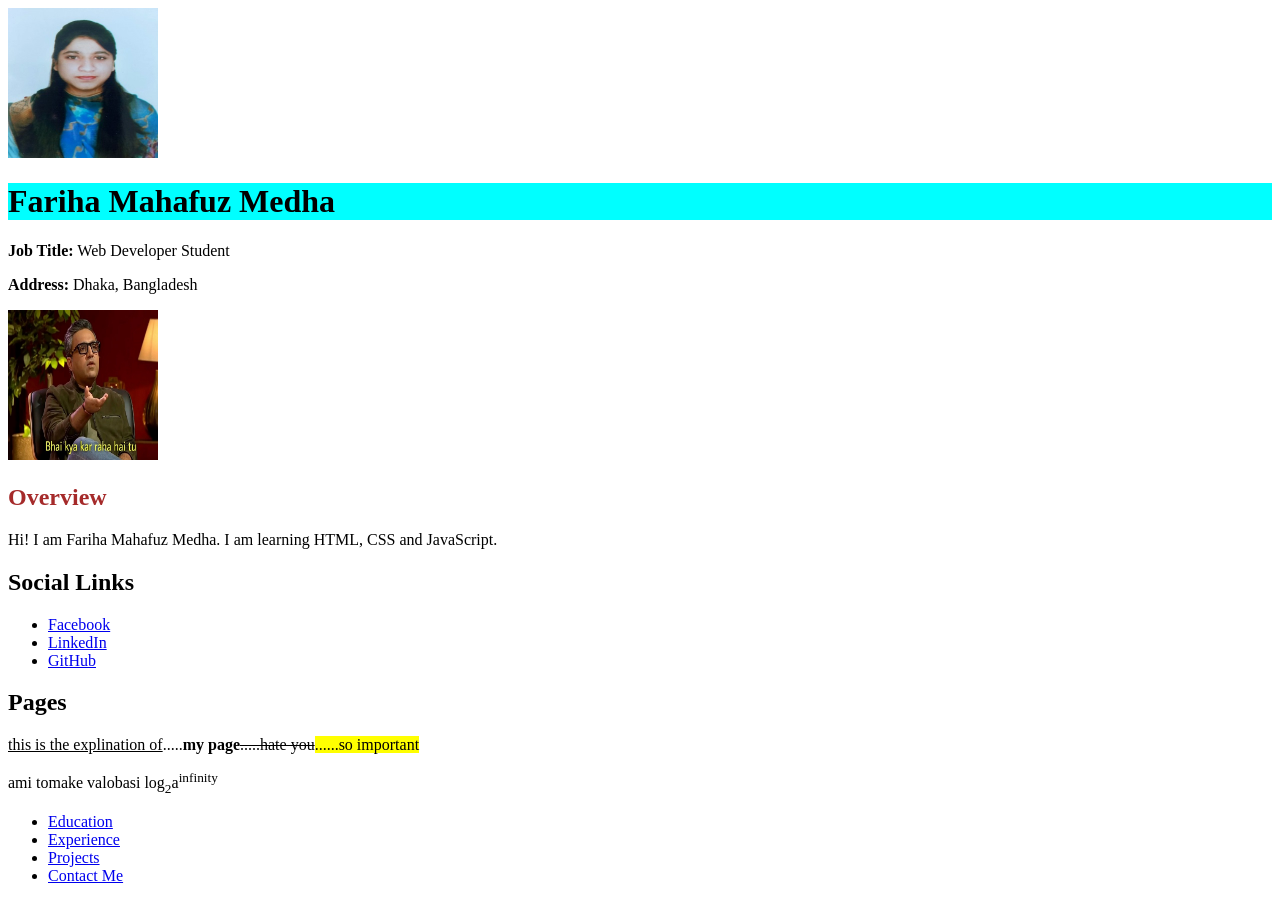
<file: portfolio/index.html>
<!DOCTYPE html>
<html lang="en">
  <head>
    <meta charset="UTF-8">
    <meta name="viewport" content="width=device-width, initial-scale=1.0">
    <title>Fariha Mahafuz Medha</title>
  </head>
 
  <body>
 
    <img src="image/picture.jpeg" alt="My Photo" width="150" height="150">
 
    <h1 style="background-color: aqua;">Fariha Mahafuz Medha</h1>
    <p><b >Job Title:</b> Web Developer Student</p>
    <p><b>Address:</b> Dhaka, Bangladesh</p>
    <img src="medha/pic1.jpg" alt="My Photo" width="150" height="150">
 
    <h2 style="color: brown;">Overview</h2>
    <p>Hi! I am Fariha Mahafuz Medha. I am learning HTML, CSS and JavaScript.</p>
 
    <h2>Social Links</h2>
    <ul>
      <li><a href="https://facebook.com" target="_blank">Facebook</a></li>
      <li><a href="https://linkedin.com" target="_blank">LinkedIn</a></li>
      <li><a href="https://github.com" target="_blank">GitHub</a></li>
    </ul>
 
    <h2>Pages</h2>
       <p><ins>this is the explination of</ins>.....<strong>my page</strong><del>.....hate you</del><mark>......so important</mark> </p>
       <p>ami tomake valobasi log<sub>2</sub>a<sup>infinity</sup></p>
    
       <ul>
      <li><a href="education.html">Education</a></li>
      <li><a href="experience.html">Experience</a></li>
      <li><a href="projects.html">Projects</a></li>
      <li><a href="contactme.html">Contact Me</a></li>
    </ul>
 
  </body>
</html>
</file>
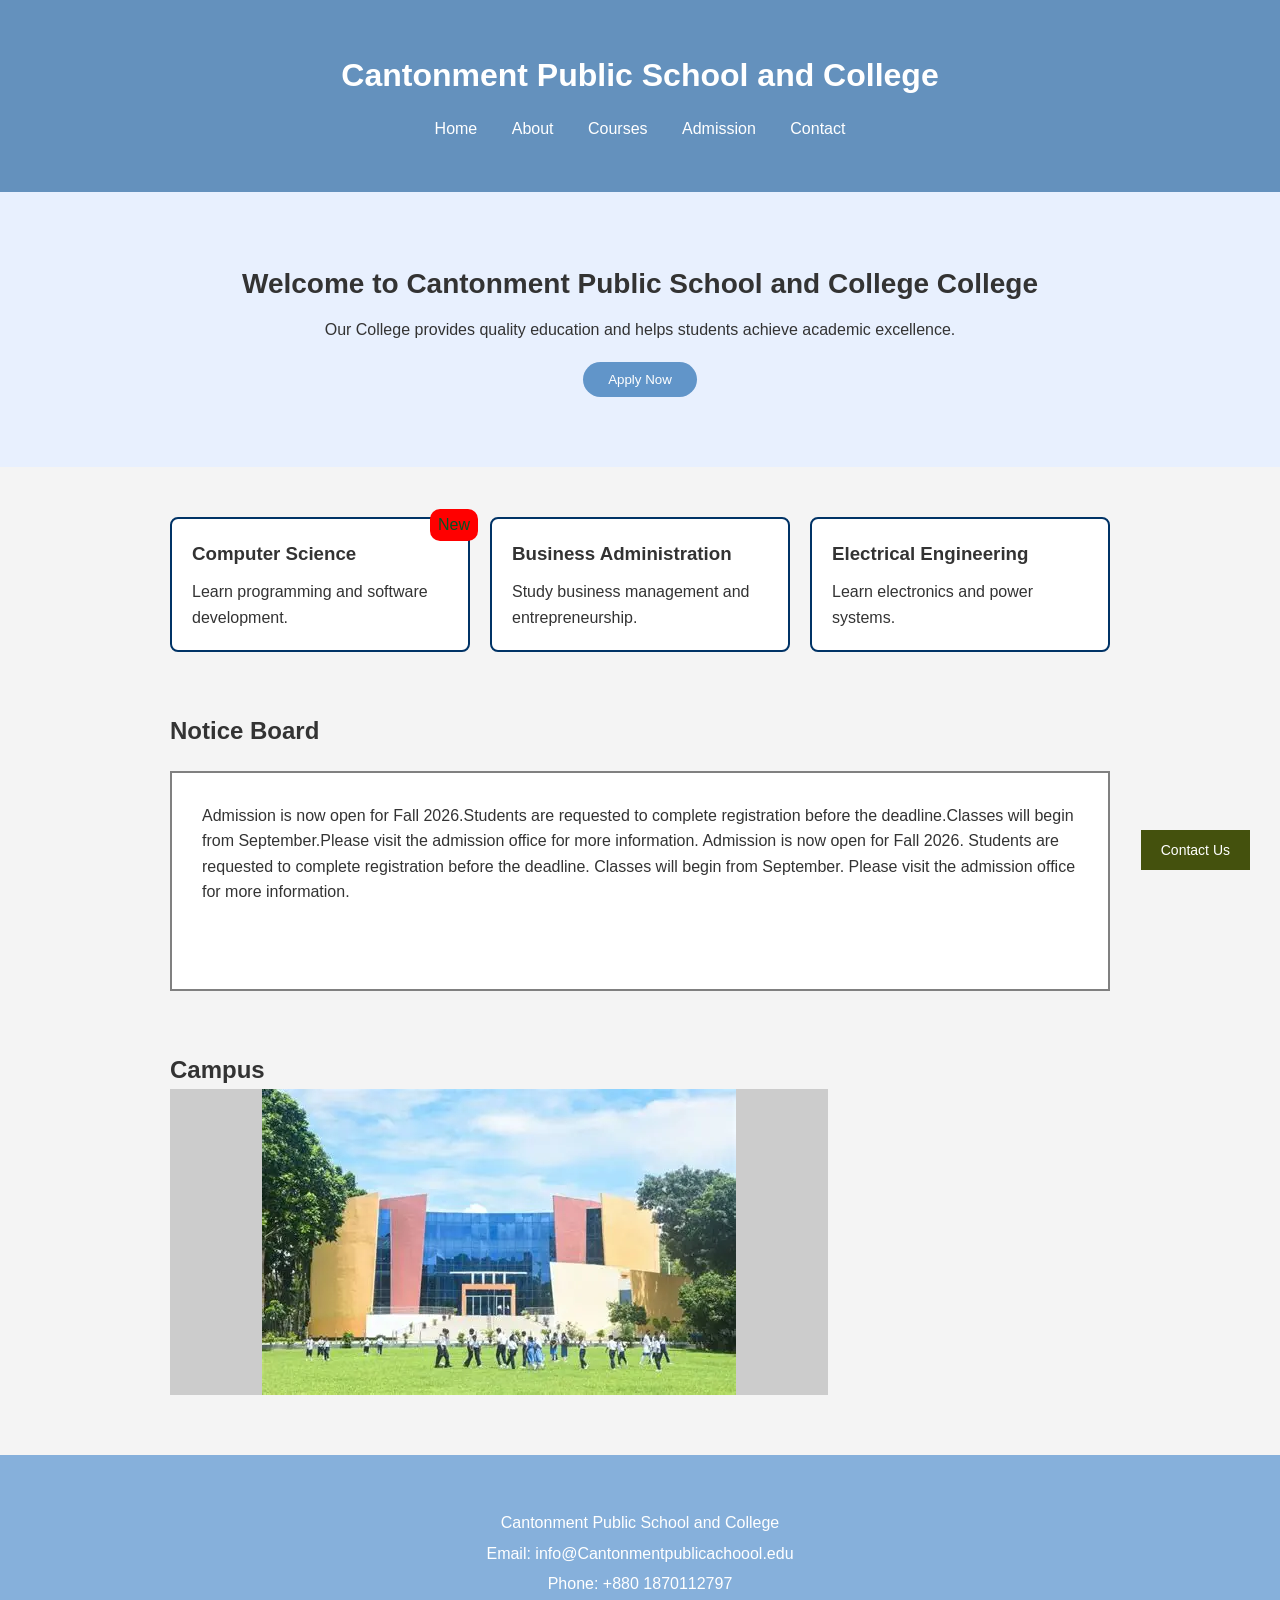
<file: lab/4th class/index.html>
<!DOCTYPE html>
<html lang="en">

<head>
    <meta charset="UTF-8">
    <title>Cantonment Public School and College</title>
    <link rel="stylesheet" href="stylee.css">
</head>

<body>

    <header class="header">
        <div class="container">
            <h1>Cantonment Public School and College</h1>
            <nav class="navbar">
                <ul class="nav-list">
                    <li class="nav-item"><a href="#">Home</a></li>
                    <li class="nav-item"><a href="#">About</a></li>
                    <li class="nav-item"><a href="#">Courses</a></li>
                    <li class="nav-item"><a href="#">Admission</a></li>
                    <li class="nav-item"><a href="#">Contact</a></li>
                </ul>
            </nav>
        </div>
    </header>

    <section class="welcome">
        <div class="container">
            <h2>Welcome to Cantonment Public School and College College</h2>
            <p>Our College provides quality education and helps students achieve academic excellence.</p>
            <button>Apply Now</button>
        </div>
    </section>

    <section class="container">
        <div class="courses">

            <div class="course-card">
                <span class="badge">New</span>
                <h3>Computer Science</h3>
                <p>Learn programming and software development.</p>
            </div>

            <div class="course-card">
                <h3>Business Administration</h3>
                <p>Study business management and entrepreneurship.</p>
            </div>

            <div class="course-card">
                <h3>Electrical Engineering</h3>
                <p>Learn electronics and power systems.</p>
            </div>

        </div>
    </section>

    <section class="container">
        <h2>Notice Board</h2>
        <div class="notice">
            Admission is now open for Fall 2026.Students are requested to complete registration before the
            deadline.Classes will begin from September.Please visit the admission office for more information.
            Admission is now open for Fall 2026.
            Students are requested to complete registration before the deadline.
            Classes will begin from September.
            Please visit the admission office for more information.
        </div>



    </section>

    <section class="container">
        <h2>Campus</h2>
        <div class="image-box">
            <img src="campus.jpg" alt="Campus Photo">
        </div>
        <div class="info-box">
            Visit Our Campus
        </div>
        </div>
    </section>

    <button class="contact-btn">Contact Us</button>

    <footer class="footer">
        <div class="container">
            <p>Cantonment Public School and College</p>
            <p>Email: info@Cantonmentpublicachoool.edu</p>
            <p>Phone: +880 1870112797</p>
        </div>
    </footer>

</body>

</html>
</file>
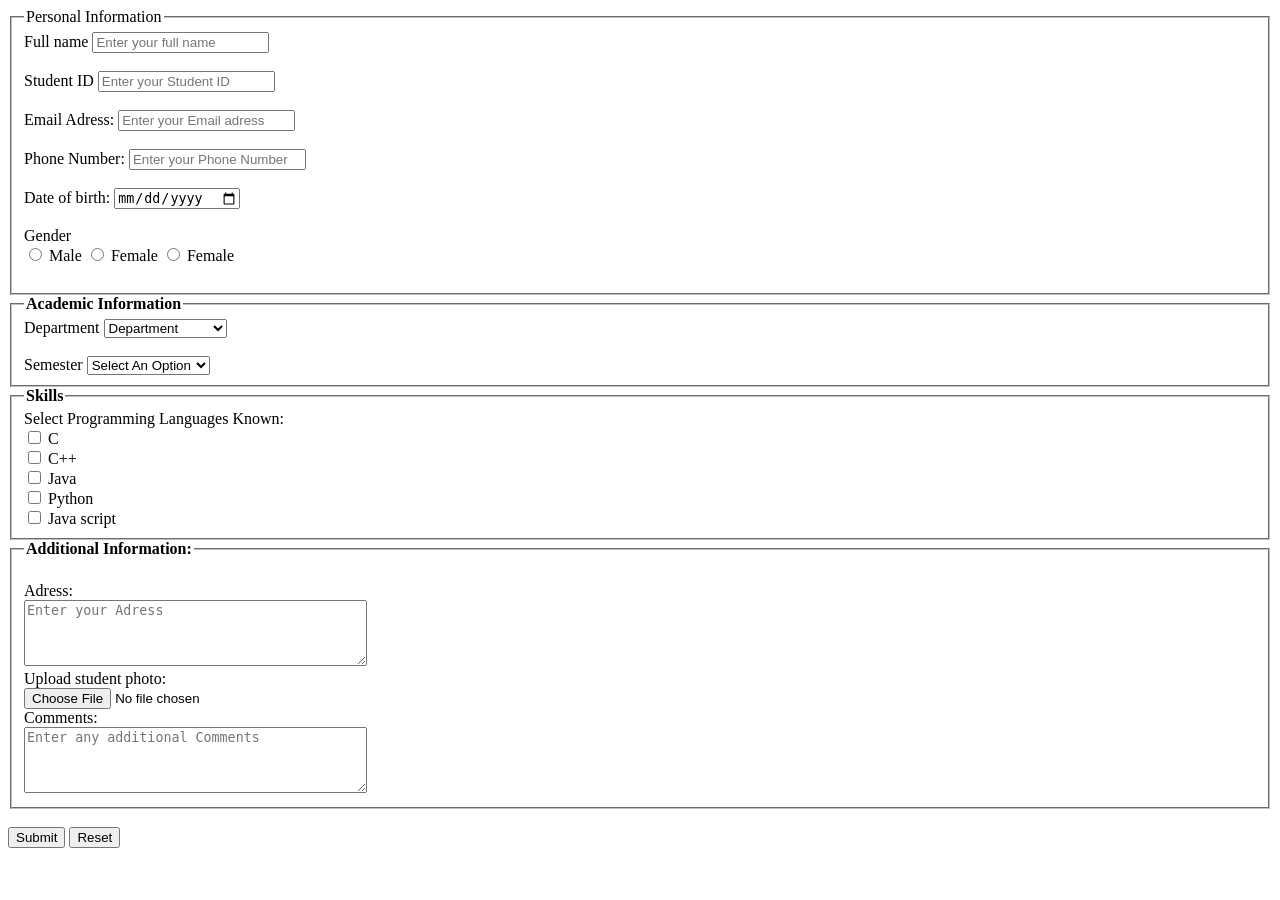
<file: lab 3 task/student_registration.html>
<!DOCTYPE html>
<html lang="en">

<head>
    <meta charset="UTF-8">
    <meta name="viewport" content="width=device-width, initial-scale=1.0">
    <title>Document</title>
</head>

<body>
    <form action="#" nmethod="post">

        <fieldset>
            <legend>Personal Information</legend>
            <label for="fname">Full name </label>
            <input type="text" name="fname" id="fname" placeholder="Enter your full name" required>
            <br><br>
            <label for="id">Student ID </label>
            <input type="number" name="id" id="id" placeholder="Enter your Student ID" required> <br><br>

            <label for="email"> Email Adress:</label>
            <input type="email" name="email" id="email" placeholder="Enter your Email adress" required> <br><br>

            <label for="phone"> Phone Number:</label>
            <input type="tel" name="phone" id="phone" placeholder="Enter your Phone Number" required> <br><br>

            <label for="dob"> Date of birth:</label>
            <input type="date" name="dob" id="dob" required> <br><br>



            <!-- <table border="3">
                <tr>
                    <th>Company</th>
                    <th>Contact</th>
                    <th>Country</th>
                </tr>
                <tr>
                    <td>Alfreds Futterkiste</td>
                    <td>Maria Anders</td>
                    <td>Germany</td>
                </tr>
                <tr>
                    <td>Centro comercial Moctezuma</td>
                    <td>Francisco Chang</td>
                    <td>Mexico</td>
                </tr>
            </table> -->
            <!-- radiioo -->

            <label>Gender</label><br>
            <input type="radio" id="male" name="gender" value="Male">
            <label for="male">Male</lavel>

                <input type="radio" id="fmale" name="gender" value="female">
                <label for="female">Female</lavel>

                    <input type="radio" id="other" name="gender" value="other">
                    <label for="other">Female</lavel>
                        <br><br>

        </fieldset>

        <fieldset>

            <legend><b>Academic Information </b></legend>
            <label for="department">Department </label>

            <select id="department" name="Department ">

                <option value="CSE" selected>CSE</option>
                <option value="EEE" selected>EEE</option>
                <option value="BBA" selected>BBA</option>
                <option value="English " selected>English </option>
                <option value="Civil Engineering">Civil Engineering </option>


                <option value="Department" selected>Department</option>

            </select><br><br>

            <label for="semester">Semester</label>

            <select id="semester" name="Semester">

                <option value="1st Semester " selected>1st Semester </option>
                <option value="2nd Semester" selected>2nd Semester</option>
                <option value="3rd Semester" selected>3rd Semester</option>
                <option value="4th Semester " selected>4th Semester</option>
                <option value="5th Semester " selected>5th Semester</option>
                <option value="6th Semester " selected>6th Semester</option>
                <option value="7th Semester " selected>7th Semester</option>
                <option value="8th Semester " selected>8th Semester</option>
                <option value="Select An Option" selected>Select An Option</option>

            </select>





        </fieldset>

        <fieldset>
            <legend><b>Skills</b></legend>
            <label>Select Programming Languages Known: </label><br>
            <input type="checkbox" id="c" name="language" value="C">
            <label for="c">C</label><br>

            <input type="checkbox" id="cpp" name="language" value="Cpp">
            <label for="cpp">C++</label><br>

            <input type="checkbox" id="java" name="language" value="Java">
            <label for="java">Java</label><br>

            <input type="checkbox" id="python" name="language" value="Python ">
            <label for="python">Python</label><br>

            <input type="checkbox" id="java script" name="language" value="Java script">
            <label for="java script">Java script</label><br>




        </fieldset>


        <fieldset>


            <legend><b>Additional Information: </b> </legend><br>
            <label for="adress">Adress:</label><br>
            <textarea id="adress" placeholder="Enter your Adress" name="adress" rows="4" cols="40" maxlength="200"></textarea>

            <br>

            <label for="photo">Upload student photo:</label><br>
            <input type="file" id="photo" name="photo" <br><br>
            <label for="comment">Comments:</label><br>
            <textarea id="comment" placeholder="Enter any additional Comments" name="comment" rows="4" cols="40" maxlength="200"></textarea>




        </fieldset>
        <br>
        <input type="submit" value="Submit">
        <input type="reset" value="Reset">











        </fieldset>







    </form>

</body>

</html>
</file>
<file: lab/4th class/stylee.css>
* {
    margin: 0;
    padding: 0;
    box-sizing: border-box;
    font-family: Arial, Helvetica, sans-serif;
}

body {
    background: #f4f4f4;
    color: #333;
    line-height: 1.6;
}

.container {
    max-width: 1000px;
    margin: auto;
    padding: 30px;
}

/* Header */
.header {
    background: #6491bd;
    color: white;
    text-align: center;
    padding: 20px;
    position: sticky;
    top: 0;
    z-index: 100;
}

.nav-list {
    list-style: none;
    margin-top: 15px;
}

.nav-item {
    display: inline-block;
    margin: 0 15px;
}

.nav-item a {
    color: white;
    text-decoration: none;
}

/* Welcome */
.welcome {
    background: #e8f0fe;
    padding: 40px 0;
    text-align: center;
}

.welcome h2 {
    font-size: 28px;
    margin-bottom: 10px;
}

.welcome p {
    margin-bottom: 20px;
}

.welcome button {
    padding: 10px 25px;
    background: #6195c9;
    color: white;
    border: none;
    cursor: pointer;
    border-radius: 25px;
}

/* Courses */
.courses {
    display: flex;
    gap: 20px;
    margin-top: 20px;
}

.course-card {
    display: inline-block;
    border: 2px solid #003366; 
    padding: 20px;
    border-radius: 8px;
    background: white;
    flex: 1;
    position: relative;
}

.badge {
    background: red;
    color: rgb(5, 83, 35);
    padding: 3px 8px;
    /* font-size: 12px; */
    border-radius:10px;
    position: absolute;
    top: -10px;
    right: -10px;
}

.course-card h3 {
    margin-bottom: 10px;
}

/* Notice */
.notice {
    height: 220px;
    overflow: auto;
    background: white;
    padding: 30px;
    border: 2px solid gray;
    margin-top: 20px;
}

/* Campus */
.campus {
    position: relative;
    height: 220px;
    margin-top: 15px;
}

.image-box {
    background: #ccc;
    width: 70%;
    height: 100%;
    display: flex;
    align-items: center;
    justify-content: center;
    color: #555;
    .image-box img {
    width: 100%;
    height: 100%;
    object-fit: cover;
}
}

.info-box {
    position: absolute;
    top: 30px;
    right: 0;
    background: #6e9bc8;
    color: white;
    padding: 20px 30px;
    z-index: 10;
}

/* Fixed Contact Button */
.contact-btn {
    position: fixed;
    bottom: 30px;
    right: 30px;
    background: #44510d;
    color: white;
    padding: 12px 20px;
    border: none;
    cursor: pointer;
    z-index: 200;
    font-size: 14px;
}

/* Footer */
.footer {
    background: #86b0db;
    color: white;
    text-align: center;
    padding: 20px;
    margin-top: 30px;
}

.footer p {
    margin: 5px 0;
}
</file>
